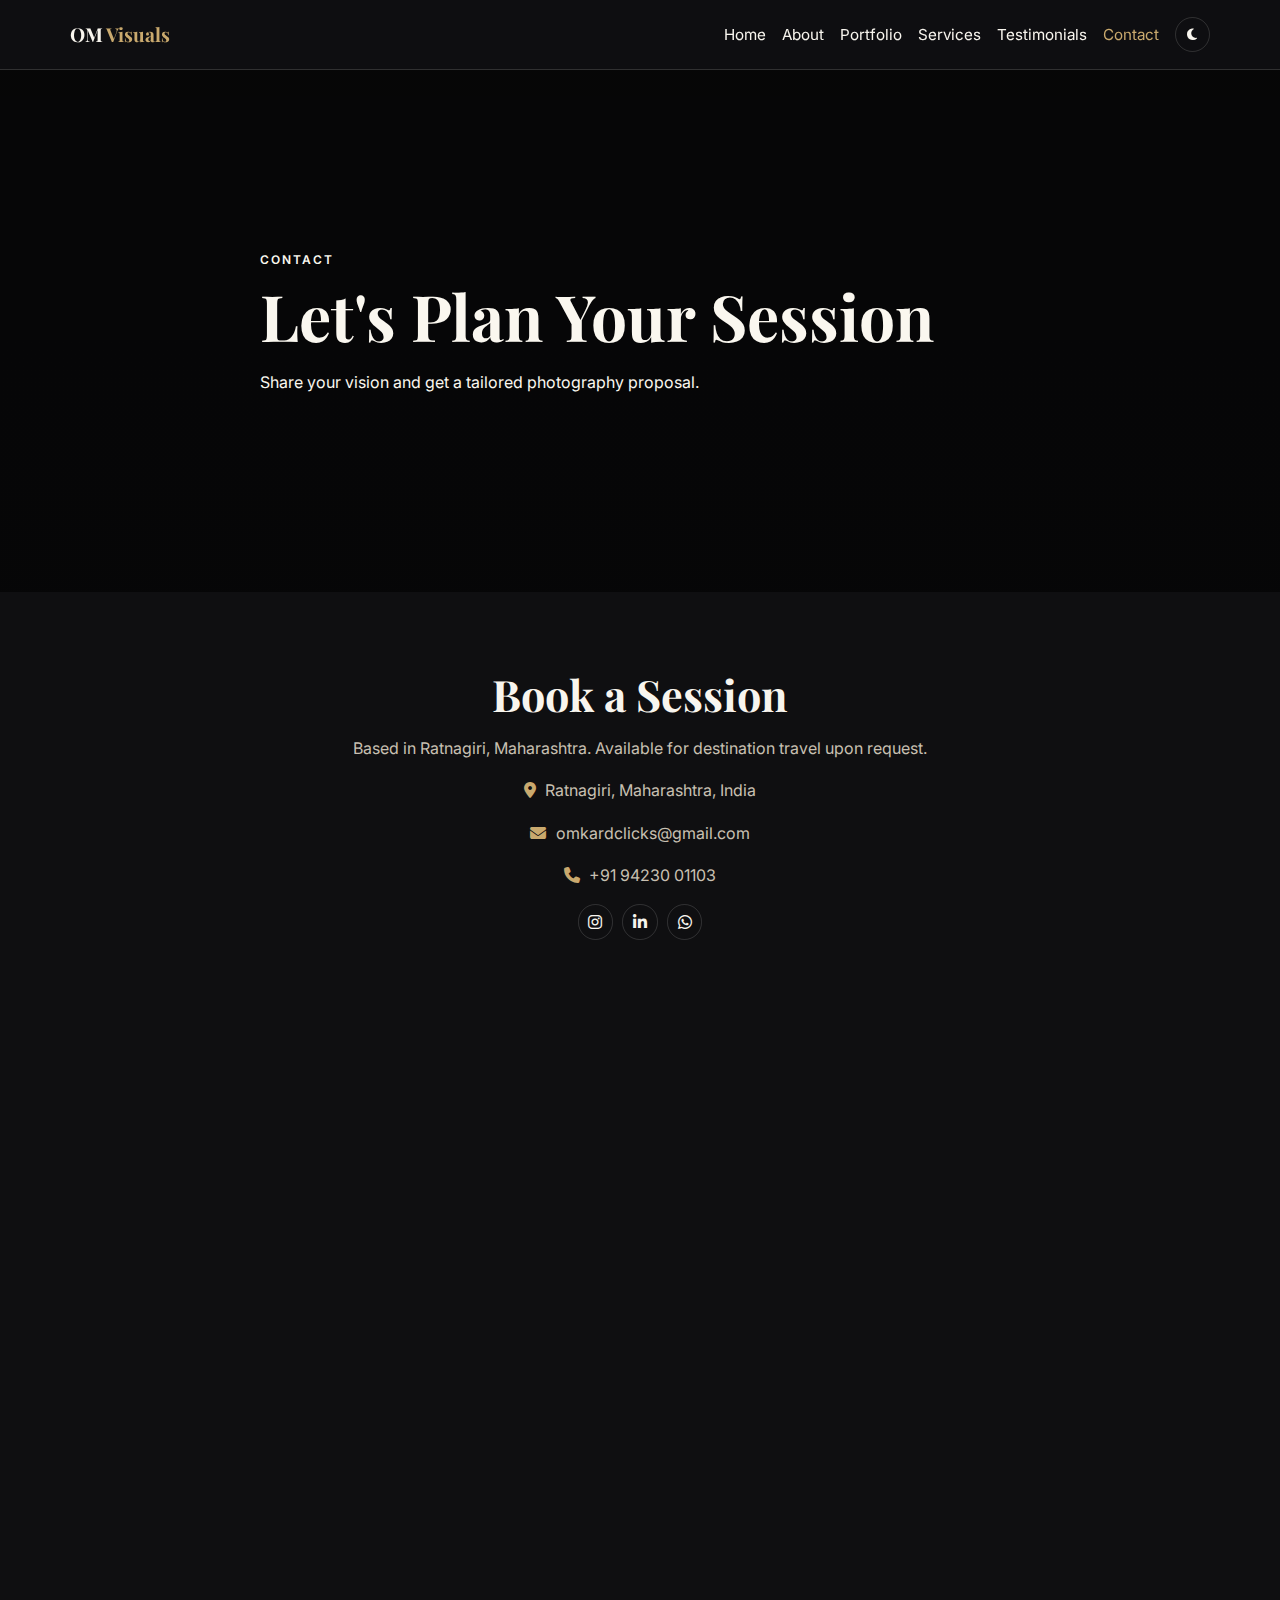
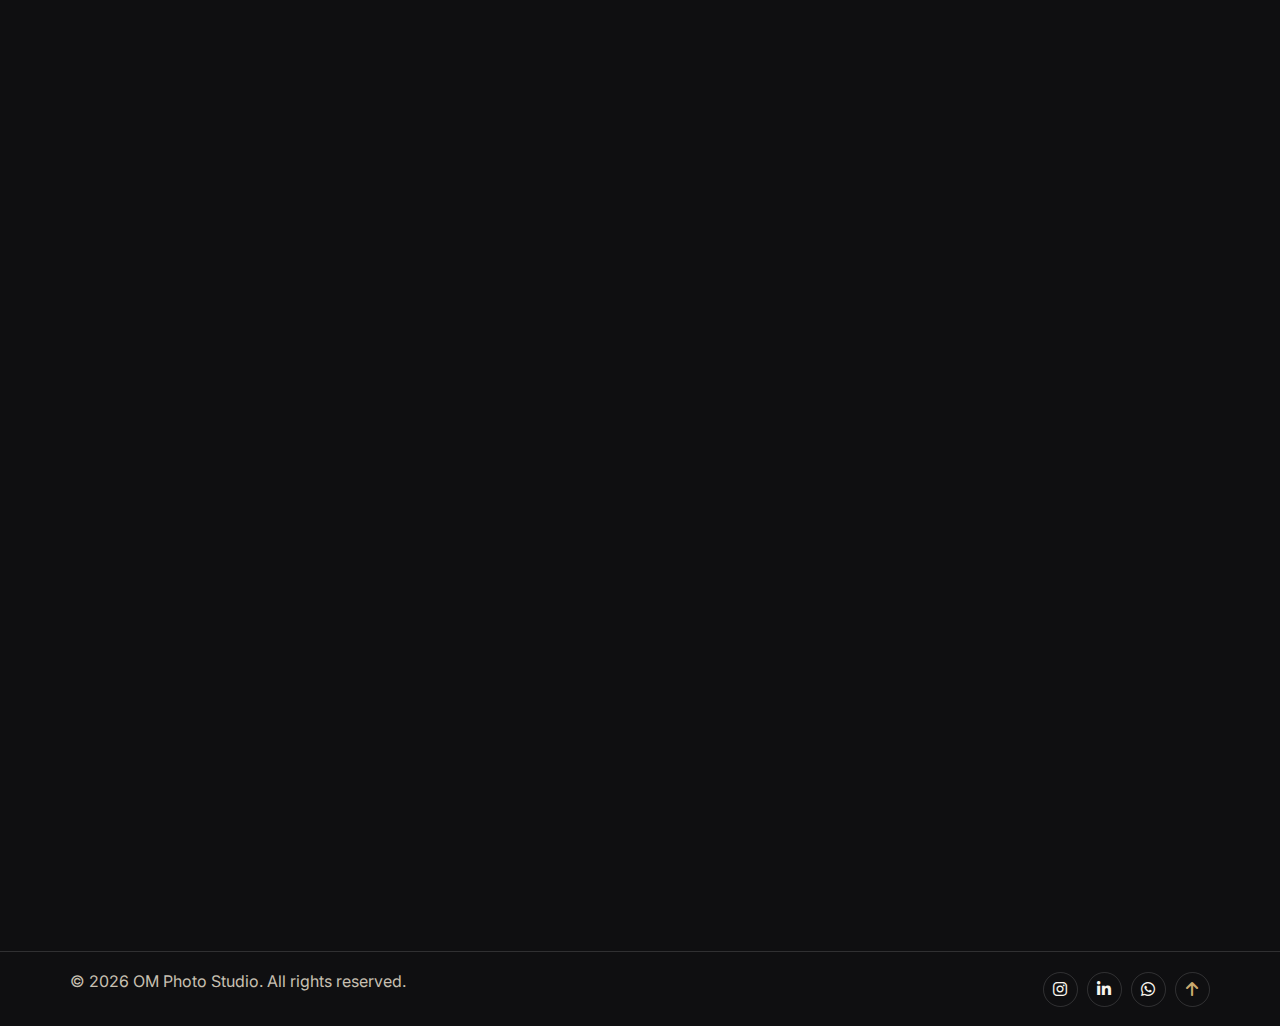
<file: contact.html>
<!DOCTYPE html>
<html lang="en">
  <head>
    <meta charset="UTF-8" />
    <meta name="viewport" content="width=device-width, initial-scale=1.0" />
    <title>Contact | OM Photographer</title>
    <meta name="description" content="Contact OM for wedding, portrait, commercial, and drone photography in Ratnagiri." />
    <meta property="og:title" content="Contact | OM Photographer" />
    <meta property="og:description" content="Book a photography session in Ratnagiri, Maharashtra." />
    <meta property="og:image" content="https://images.unsplash.com/photo-1516035069371-29a1b244cc32?auto=format&fit=crop&w=1400&q=80" />
    <meta property="og:type" content="website" />
    <link rel="preconnect" href="https://fonts.googleapis.com" />
    <link rel="preconnect" href="https://fonts.gstatic.com" crossorigin />
    <link href="https://fonts.googleapis.com/css2?family=Inter:wght@300;400;500;600;700&family=Playfair+Display:wght@500;600;700&display=swap" rel="stylesheet" />
    <link rel="stylesheet" href="https://cdnjs.cloudflare.com/ajax/libs/font-awesome/6.7.2/css/all.min.css" integrity="sha512-Evv84Mr4kqVGRNSgIGL/F/aIDqQb7xQ2vcrdIwxfjThSH8CSR7PBEakCr51Ck+w+/U6swU2Im1vVX0SVk9ABhg==" crossorigin="anonymous" referrerpolicy="no-referrer" />
    <link rel="stylesheet" href="css/styles.css" />
  </head>
  <body id="top">
    <header class="site-header">
      <nav class="container nav" aria-label="Main navigation">
        <a class="logo" href="index.html">OM<span>Visuals</span></a>
        <button id="menuToggle" class="menu-toggle" aria-label="Open menu" aria-expanded="false" aria-controls="navLinks">
          <span></span><span></span><span></span>
        </button>
        <ul id="navLinks" class="nav-links">
          <li><a href="index.html">Home</a></li>
          <li><a href="about.html">About</a></li>
          <li><a href="portfolio.html">Portfolio</a></li>
          <li><a href="services.html">Services</a></li>
          <li><a href="testimonials.html">Testimonials</a></li>
          <li><a class="active" href="contact.html">Contact</a></li>
          <li><button id="themeToggle" class="theme-toggle" aria-label="Toggle dark mode"><i class="fa-solid fa-moon"></i></button></li>
        </ul>
      </nav>
    </header>

    <main>
      <section class="hero hero-small contact-hero">
        <div class="hero-overlay"></div>
        <div class="container hero-content">
          <p class="eyebrow">Contact</p>
          <h1>Let's Plan Your Session</h1>
          <p>Share your vision and get a tailored photography proposal.</p>
        </div>
      </section>

      <section class="section">
        <div class="container contact-centered">
          <article class="contact-intro">
            <h2>Book a Session</h2>
            <p>Based in Ratnagiri, Maharashtra. Available for destination travel upon request.</p>
            <p class="address-line"><i class="fa-solid fa-location-dot"></i> Ratnagiri, Maharashtra, India</p>
            <p class="address-line"><i class="fa-solid fa-envelope"></i> <a href="mailto:omkardclicks@gmail.com">omkardclicks@gmail.com</a></p>
            <p class="address-line"><i class="fa-solid fa-phone"></i> <a href="tel:+919423001103">+91 94230 01103</a></p>
            <div class="social-links center-socials">
              <a href="https://www.instagram.com/omkardclicks/" target="_blank" rel="noopener noreferrer" aria-label="Instagram"><i class="fa-brands fa-instagram"></i></a>
              <a href="https://www.linkedin.com/in/omkardclicks/" target="_blank" rel="noopener noreferrer" aria-label="LinkedIn"><i class="fa-brands fa-linkedin-in"></i></a>
              <a href="https://wa.me/919423001103" target="_blank" rel="noopener noreferrer" aria-label="WhatsApp"><i class="fa-brands fa-whatsapp"></i></a>
            </div>
          </article>

          <form id="contactForm" class="contact-form centered-form" novalidate>
            <label for="name">Name</label>
            <input id="name" name="name" type="text" required />

            <label for="email">Email</label>
            <input id="email" name="email" type="email" required />

            <label for="phone">Phone</label>
            <input id="phone" name="phone" type="tel" />

            <label for="eventTypesInput">Event Type(s)</label>
            <div class="multi-dropdown" id="eventDropdown">
              <button type="button" id="eventDropdownToggle" class="multi-dropdown-toggle" aria-expanded="false" aria-controls="eventDropdownMenu">
                <span id="eventDropdownText" class="multi-dropdown-text is-placeholder">Select event type(s)</span>
                <i class="fa-solid fa-chevron-down"></i>
              </button>
              <div id="eventDropdownMenu" class="multi-dropdown-menu" role="listbox" aria-label="Event types">
                <label><input type="checkbox" value="Wedding" /><span>Wedding</span></label>
                <label><input type="checkbox" value="Engagement" /><span>Engagement</span></label>
                <label><input type="checkbox" value="Portrait Session" /><span>Portrait Session</span></label>
                <label><input type="checkbox" value="Commercial/Product" /><span>Commercial/Product</span></label>
                <label><input type="checkbox" value="Pre-Wedding" /><span>Pre-Wedding</span></label>
                <label><input type="checkbox" value="Family" /><span>Family</span></label>
              </div>
              <div id="selectedEvents" class="selected-events"></div>
            </div>
            <input id="eventTypesInput" name="eventTypes" type="text" class="visually-hidden-input" required readonly />
            <small class="input-help">Select one or multiple events from the dropdown.</small>

            <label for="message">Message</label>
            <textarea id="message" name="message" rows="5" required></textarea>

            <button class="btn btn-primary" type="submit">Send Inquiry</button>
            <p class="form-note" id="formNote" aria-live="polite"></p>
          </form>
        </div>
      </section>

      <section class="section alt-bg">
        <div class="container">
          <h2>Studio Location</h2>
          <p>Map embed placeholder (replace with Google Maps embed iframe in production).</p>
          <div class="map-placeholder">
            <i class="fa-solid fa-map-location-dot"></i>
            <p>Ratnagiri, Maharashtra</p>
          </div>
        </div>
      </section>
    </main>

    <footer class="site-footer">
      <div class="container footer-inner">
        <p>&copy; <span id="year"></span> OM Photo Studio. All rights reserved.</p>
        <div class="footer-actions">
          <a href="https://www.instagram.com/omkardclicks/" target="_blank" rel="noopener noreferrer" aria-label="Instagram"><i class="fa-brands fa-instagram"></i></a>
          <a href="https://www.linkedin.com/in/omkardclicks/" target="_blank" rel="noopener noreferrer" aria-label="LinkedIn"><i class="fa-brands fa-linkedin-in"></i></a>
          <a href="https://wa.me/919423001103" target="_blank" rel="noopener noreferrer" aria-label="WhatsApp"><i class="fa-brands fa-whatsapp"></i></a>
          <a href="#top" class="back-top" aria-label="Back to top"><i class="fa-solid fa-arrow-up"></i></a>
        </div>
      </div>
    </footer>

    <script src="js/script.js"></script>
  </body>
</html>
</file>
<file: css/styles.css>
:root {
  --bg: #0f0f11;
  --bg-soft: #17171b;
  --surface: #1d1d21;
  --text: #f8f5ee;
  --muted: #c8c0b2;
  --accent: #c9a96e;
  --accent-strong: #d4b883;
  --border: rgba(255, 255, 255, 0.14);
  --shadow: 0 22px 44px rgba(0, 0, 0, 0.34);
}

/* Light mode (optional toggle) */
body.light-theme {
  --bg: #f4efe4;
  --bg-soft: #ece5d8;
  --surface: #ffffff;
  --text: #18150f;
  --muted: #5f584b;
  --accent: #8e6929;
  --accent-strong: #765218;
  --border: rgba(0, 0, 0, 0.11);
  --shadow: 0 20px 42px rgba(0, 0, 0, 0.1);
}

*,
*::before,
*::after {
  box-sizing: border-box;
}

html {
  scroll-behavior: smooth;
}

body {
  margin: 0;
  font-family: "Inter", sans-serif;
  line-height: 1.65;
  background: var(--bg);
  color: var(--text);
}

img {
  max-width: 100%;
  display: block;
}

a {
  text-decoration: none;
  color: inherit;
}

h1,
h2,
h3 {
  margin: 0 0 0.9rem;
  font-family: "Playfair Display", serif;
  line-height: 1.2;
}

h1 {
  font-size: clamp(2rem, 5vw, 4rem);
}

h2 {
  font-size: clamp(1.75rem, 4vw, 2.7rem);
}

h3 {
  font-size: 1.3rem;
}

p {
  margin: 0 0 1rem;
  color: var(--muted);
}

.container {
  width: min(1140px, 92%);
  margin: 0 auto;
}

.section {
  padding: 4.8rem 0;
}

.alt-bg {
  background: var(--bg-soft);
}

.section-head {
  margin-bottom: 1.2rem;
}

.eyebrow {
  margin-bottom: 0.55rem;
  text-transform: uppercase;
  letter-spacing: 0.16em;
  color: var(--accent);
  font-size: 0.75rem;
  font-weight: 600;
}

.skip-link {
  position: absolute;
  left: -999px;
  top: 0;
  z-index: 999;
  background: var(--accent);
  color: #1a1307;
  padding: 0.5rem 0.8rem;
}

.skip-link:focus {
  left: 0.8rem;
  top: 0.8rem;
}

/* Header/Nav */
.site-header {
  position: sticky;
  top: 0;
  z-index: 90;
  background: color-mix(in srgb, var(--bg) 88%, transparent);
  backdrop-filter: blur(10px);
  border-bottom: 1px solid var(--border);
}

.nav {
  min-height: 4.3rem;
  display: flex;
  align-items: center;
  justify-content: space-between;
  gap: 1rem;
}

.logo {
  font-family: "Playfair Display", serif;
  font-size: 1.2rem;
  font-weight: 700;
}

.logo span {
  color: var(--accent);
  margin-left: 0.2rem;
}

.nav-links {
  list-style: none;
  display: flex;
  align-items: center;
  gap: 1rem;
  margin: 0;
  padding: 0;
}

.nav-links a {
  font-size: 0.95rem;
  transition: color 0.25s ease;
}

.nav-links a:hover,
.nav-links a.active {
  color: var(--accent);
}

.menu-toggle {
  display: none;
  border: 1px solid var(--border);
  border-radius: 0.6rem;
  padding: 0.4rem;
  background: transparent;
  cursor: pointer;
}

.menu-toggle span {
  display: block;
  width: 20px;
  height: 2px;
  margin: 4px 2px;
  background: var(--text);
}

.theme-toggle {
  width: 2.2rem;
  height: 2.2rem;
  border-radius: 50%;
  border: 1px solid var(--border);
  background: transparent;
  color: var(--text);
  cursor: pointer;
}

/* Hero variants */
.hero {
  position: relative;
  min-height: calc(100vh - 4.3rem);
  display: grid;
  align-items: center;
  background-size: cover;
  background-position: center;
}

.hero-small {
  min-height: 58vh;
}

.hero-overlay {
  position: absolute;
  inset: 0;
  background: linear-gradient(rgba(0, 0, 0, 0.62), rgba(0, 0, 0, 0.58));
}

.hero-content {
  position: relative;
  z-index: 2;
  max-width: 760px;
}

.hero-content h1,
.hero-content p {
  color: #faf7ef;
}

.hero-home {
  background-image: url("https://images.unsplash.com/photo-1516035069371-29a1b244cc32?auto=format&fit=crop&w=2000&q=80");
}

.about-hero {
  background-image: url("https://images.unsplash.com/photo-1492691527719-9d1e07e534b4?auto=format&fit=crop&w=2000&q=80");
}

.portfolio-hero {
  background-image: url("https://images.unsplash.com/photo-1511285560929-80b456fea0bc?auto=format&fit=crop&w=2000&q=80");
}

.services-hero {
  background-image: url("https://images.unsplash.com/photo-1471341971476-ae15ff5dd4ea?auto=format&fit=crop&w=2000&q=80");
}

.testimonials-hero {
  background-image: url("https://images.unsplash.com/photo-1464863979621-258859e62245?auto=format&fit=crop&w=2000&q=80");
}

.contact-hero {
  background-image: url("https://images.unsplash.com/photo-1449495169669-7b118f960251?auto=format&fit=crop&w=2000&q=80");
}

.hero-actions {
  margin-top: 1.5rem;
  display: flex;
  flex-wrap: wrap;
  gap: 0.8rem;
}

.btn {
  display: inline-flex;
  align-items: center;
  justify-content: center;
  border-radius: 999px;
  border: 1px solid transparent;
  padding: 0.72rem 1.18rem;
  font-weight: 600;
  cursor: pointer;
  transition: transform 0.2s ease, background 0.2s ease, color 0.2s ease;
}

.btn:hover {
  transform: translateY(-2px);
}

.btn-primary {
  background: var(--accent);
  color: #1b1407;
}

.btn-primary:hover {
  background: var(--accent-strong);
}

.btn-secondary {
  border-color: rgba(255, 255, 255, 0.45);
  color: #f8f4ec;
}

body.light-theme .btn-secondary {
  border-color: var(--border);
  color: var(--text);
}

.text-link {
  font-weight: 600;
  color: var(--accent);
}

.text-link i {
  margin-left: 0.35rem;
}

/* Home sections */
.featured-grid {
  display: grid;
  grid-template-columns: repeat(2, 1fr);
  gap: 0.7rem;
}

.featured-grid img {
  border-radius: 0.85rem;
  aspect-ratio: 4 / 5;
  object-fit: cover;
}

.split {
  display: grid;
  gap: 1.4rem;
}

.split img {
  border-radius: 1rem;
  box-shadow: var(--shadow);
}

.recent-grid {
  display: grid;
  gap: 0.9rem;
}

.recent-card {
  border: 1px solid var(--border);
  border-radius: 1rem;
  background: var(--surface);
  overflow: hidden;
}

.recent-card img {
  width: 100%;
  aspect-ratio: 4 / 5;
  object-fit: cover;
}

.recent-card h3,
.recent-card p {
  padding: 0 0.9rem;
}

.recent-card h3 {
  margin-top: 0.8rem;
  margin-bottom: 0.35rem;
}

.recent-card p {
  margin-bottom: 0.9rem;
}

.cta-section {
  text-align: center;
}

.cta-inner {
  max-width: 760px;
}

/* About/services shared cards */
.about-main img {
  aspect-ratio: 4 / 5;
  object-fit: cover;
}

.skills-grid,
.services-grid {
  display: grid;
  gap: 1rem;
}

.skill-card,
.card {
  border: 1px solid var(--border);
  border-radius: 1rem;
  background: var(--surface);
  padding: 1.1rem;
}

.skill-card i,
.card i {
  color: var(--accent);
  font-size: 1.2rem;
}

/* Portfolio */
.filter-wrap {
  display: flex;
  flex-wrap: wrap;
  gap: 0.55rem;
  margin-bottom: 1.2rem;
}

.filter-btn {
  border: 1px solid var(--border);
  background: transparent;
  color: var(--text);
  border-radius: 999px;
  padding: 0.45rem 0.88rem;
  cursor: pointer;
}

.filter-btn.active {
  background: var(--accent);
  color: #1b1407;
  border-color: transparent;
}

.gallery-grid {
  display: grid;
  grid-template-columns: repeat(2, minmax(0, 1fr));
  gap: 0.75rem;
}

.gallery-item {
  position: relative;
  margin: 0;
  border-radius: 0.95rem;
  overflow: hidden;
  min-height: 220px;
  cursor: zoom-in;
}

.gallery-item img {
  width: 100%;
  height: 100%;
  object-fit: cover;
  transition: transform 0.35s ease;
}

.gallery-item::after {
  content: "";
  position: absolute;
  inset: 0;
  background: linear-gradient(to top, rgba(0, 0, 0, 0.72), rgba(0, 0, 0, 0.2) 58%, transparent);
  opacity: 0.9;
  transition: opacity 0.2s ease;
}

.gallery-item figcaption {
  position: absolute;
  z-index: 2;
  left: 0.9rem;
  right: 0.9rem;
  bottom: 0.9rem;
}

.gallery-item figcaption span,
.gallery-item figcaption small {
  display: block;
  color: #dfd8ca;
  font-size: 0.75rem;
  letter-spacing: 0.06em;
  text-transform: uppercase;
}

.gallery-item figcaption h3 {
  margin: 0.2rem 0;
  color: #fff;
  font-size: 1rem;
}

.gallery-item:hover img {
  transform: scale(1.08);
}

.gallery-item.hidden {
  display: none;
}

.gallery-item.wide {
  grid-column: span 2;
}

.gallery-item.tall {
  grid-row: span 2;
  min-height: 460px;
}

/* Progressive enhancement:
   Use native CSS masonry when available; default grid remains the fallback. */
@supports (grid-template-rows: masonry) {
  .gallery-portfolio {
    grid-template-rows: masonry;
    align-tracks: start;
  }

  .gallery-portfolio .gallery-item {
    min-height: auto;
  }

  .gallery-portfolio .gallery-item img {
    height: auto;
    aspect-ratio: auto;
  }

  .gallery-portfolio .gallery-item.wide,
  .gallery-portfolio .gallery-item.tall {
    grid-column: auto;
    grid-row: auto;
    min-height: auto;
  }
}

/* Pricing */
.pricing-grid {
  display: grid;
  gap: 1rem;
}

.price-card {
  border: 1px solid var(--border);
  background: var(--surface);
  border-radius: 1rem;
  padding: 1.2rem;
  position: relative;
}

.price {
  color: var(--text);
  font-size: 1.75rem;
  font-weight: 700;
}

.price span {
  color: var(--muted);
  font-size: 0.9rem;
  font-weight: 400;
}

.price-card ul {
  margin: 0 0 1rem;
  padding-left: 1.1rem;
  color: var(--muted);
}

.price-card li {
  margin-bottom: 0.35rem;
}

.price-card.featured {
  border-color: color-mix(in srgb, var(--accent) 55%, var(--border));
  box-shadow: var(--shadow);
}

.badge {
  position: absolute;
  top: -0.55rem;
  right: 1rem;
  border-radius: 999px;
  background: var(--accent);
  color: #1b1407;
  padding: 0.25rem 0.6rem;
  font-size: 0.72rem;
  font-weight: 700;
}

/* Testimonials slider */
.testimonial-slider {
  display: grid;
  grid-template-columns: auto 1fr auto;
  align-items: center;
  gap: 0.65rem;
}

.slides {
  position: relative;
  min-height: 330px;
}

.testimonial-slide {
  position: absolute;
  inset: 0;
  border: 1px solid var(--border);
  border-radius: 1rem;
  background: var(--surface);
  padding: 1.3rem;
  opacity: 0;
  transform: translateX(20px);
  pointer-events: none;
  transition: opacity 0.35s ease, transform 0.35s ease;
}

.testimonial-slide.active {
  opacity: 1;
  transform: translateX(0);
  pointer-events: auto;
}

.testimonial-slide img {
  width: 58px;
  height: 58px;
  border-radius: 50%;
  margin-bottom: 0.75rem;
  object-fit: cover;
}

.testimonial-slide p {
  color: var(--text);
}

.stars {
  margin-top: 0.6rem;
  color: var(--accent);
  display: flex;
  gap: 0.22rem;
}

.slider-btn {
  width: 2.35rem;
  height: 2.35rem;
  border-radius: 50%;
  border: 1px solid var(--border);
  background: transparent;
  color: var(--text);
  cursor: pointer;
}

.slider-dots {
  margin-top: 1rem;
  display: flex;
  justify-content: center;
  gap: 0.45rem;
}

.dot {
  width: 9px;
  height: 9px;
  border-radius: 50%;
  border: 1px solid var(--border);
  background: transparent;
  cursor: pointer;
}

.dot.active {
  background: var(--accent);
  border-color: var(--accent);
}

/* Testimonials page horizontal scroll layout */
.testimonial-scroll {
  display: grid;
  grid-auto-flow: column;
  grid-auto-columns: minmax(260px, 1fr);
  gap: 1rem;
  overflow-x: auto;
  padding-bottom: 0.45rem;
  scroll-snap-type: x mandatory;
}

.testimonial-scroll::-webkit-scrollbar {
  height: 8px;
}

.testimonial-scroll::-webkit-scrollbar-thumb {
  background: color-mix(in srgb, var(--accent) 55%, transparent);
  border-radius: 999px;
}

.testimonial-quote {
  scroll-snap-align: start;
  border: 1px solid var(--border);
  border-radius: 1rem;
  background: var(--surface);
  padding: 1.2rem;
}

.testimonial-quote img {
  width: 58px;
  height: 58px;
  border-radius: 50%;
  margin-bottom: 0.8rem;
  object-fit: cover;
}

.testimonial-quote p {
  color: var(--text);
}

.testimonial-quote span {
  color: var(--muted);
  font-size: 0.9rem;
}

/* Contact */
.contact-layout {
  display: grid;
  gap: 1.4rem;
}

.contact-centered {
  max-width: 760px;
}

.contact-intro {
  text-align: center;
  margin-bottom: 1.2rem;
}

.address-line {
  color: var(--muted);
}

.address-line i {
  color: var(--accent);
  margin-right: 0.35rem;
}

.center-socials {
  justify-content: center;
}

.contact-list {
  list-style: none;
  padding: 0;
  margin: 0 0 1rem;
}

.contact-list li {
  margin-bottom: 0.45rem;
}

.contact-list i {
  margin-right: 0.4rem;
  color: var(--accent);
}

.social-links {
  display: flex;
  gap: 0.6rem;
}

.social-links a {
  width: 2.2rem;
  height: 2.2rem;
  border-radius: 50%;
  border: 1px solid var(--border);
  display: grid;
  place-items: center;
}

.contact-form {
  border: 1px solid var(--border);
  border-radius: 1rem;
  background: var(--surface);
  padding: 1.2rem;
}

.centered-form {
  margin: 0 auto;
}

.contact-form label {
  display: block;
  margin: 0.65rem 0 0.3rem;
  font-weight: 500;
}

.contact-form input,
.contact-form select,
.contact-form textarea {
  width: 100%;
  border-radius: 0.65rem;
  border: 1px solid var(--border);
  background: transparent;
  color: var(--text);
  padding: 0.68rem 0.8rem;
}

.contact-form input:focus,
.contact-form select:focus,
.contact-form textarea:focus {
  outline: 2px solid color-mix(in srgb, var(--accent) 35%, transparent);
  border-color: var(--accent);
}

.form-note {
  margin-top: 0.75rem;
  min-height: 1.2rem;
  font-size: 0.9rem;
}

.map-placeholder {
  margin-top: 1rem;
  border: 1px dashed var(--border);
  border-radius: 1rem;
  min-height: 220px;
  display: grid;
  place-items: center;
  text-align: center;
  background: var(--surface);
}

.map-placeholder i {
  color: var(--accent);
  font-size: 2rem;
}

.mt-20 {
  margin-top: 1.2rem;
}

/* Footer */
.site-footer {
  border-top: 1px solid var(--border);
  padding: 1rem 0;
}

.footer-inner {
  display: flex;
  align-items: center;
  justify-content: space-between;
  gap: 1rem;
}

.footer-actions {
  display: flex;
  align-items: center;
  gap: 0.55rem;
}

.footer-actions a {
  width: 2.2rem;
  height: 2.2rem;
  border: 1px solid var(--border);
  border-radius: 50%;
  display: grid;
  place-items: center;
}

.back-top {
  color: var(--accent);
}

/* Scroll reveal animations (enabled by JS) */
body.js-loaded .reveal {
  opacity: 0;
  transform: translateY(24px);
  transition: opacity 0.7s ease, transform 0.7s ease;
}

body.js-loaded .reveal.is-visible {
  opacity: 1;
  transform: translateY(0);
}

/* Lightbox */
.lightbox {
  position: fixed;
  inset: 0;
  z-index: 120;
  background: rgba(0, 0, 0, 0.94);
  display: grid;
  place-items: center;
  padding: 1rem;
  opacity: 0;
  pointer-events: none;
  transition: opacity 0.2s ease;
}

.lightbox.open {
  opacity: 1;
  pointer-events: auto;
}

.lightbox img {
  max-width: min(1120px, 94vw);
  max-height: 85vh;
  border-radius: 0.75rem;
}

.lightbox-close,
.lightbox-arrow {
  position: absolute;
  width: 2.45rem;
  height: 2.45rem;
  border-radius: 50%;
  border: 1px solid rgba(255, 255, 255, 0.28);
  background: rgba(0, 0, 0, 0.35);
  color: #fff;
  display: grid;
  place-items: center;
  cursor: pointer;
}

.lightbox-close {
  top: 1rem;
  right: 1rem;
}

.lightbox-arrow.prev {
  left: 1rem;
  top: 50%;
  transform: translateY(-50%);
}

.lightbox-arrow.next {
  right: 1rem;
  top: 50%;
  transform: translateY(-50%);
}

.lightbox-caption {
  position: absolute;
  left: 50%;
  bottom: 1.2rem;
  transform: translateX(-50%);
  text-align: center;
}

.lightbox-caption h3 {
  margin: 0;
  color: #fff;
}

.lightbox-caption span {
  color: #d7ccbb;
  text-transform: uppercase;
  letter-spacing: 0.08em;
  font-size: 0.8rem;
}

/* Responsive */
@media (min-width: 700px) {
  .featured-grid {
    grid-template-columns: repeat(4, 1fr);
  }

  .split,
  .contact-layout {
    grid-template-columns: 1fr 1fr;
    align-items: center;
  }

  .recent-grid {
    grid-template-columns: repeat(3, 1fr);
  }

  .skills-grid,
  .services-grid {
    grid-template-columns: repeat(2, 1fr);
  }

  /* Portfolio: 3 columns on tablet/small desktop */
  .gallery-grid {
    grid-template-columns: repeat(3, minmax(0, 1fr));
  }
}

@media (min-width: 980px) {
  .services-grid {
    grid-template-columns: repeat(4, 1fr);
  }

  .pricing-grid {
    grid-template-columns: repeat(3, 1fr);
  }

  .gallery-grid {
    grid-template-columns: repeat(4, minmax(0, 1fr));
  }

  .testimonial-scroll {
    grid-auto-columns: minmax(300px, 1fr);
  }
}

@media (max-width: 860px) {
  .menu-toggle {
    display: inline-block;
  }

  .nav-links {
    position: fixed;
    top: 0;
    right: 0;
    height: 100dvh;
    width: min(320px, 84vw);
    display: flex;
    flex-direction: column;
    align-items: flex-start;
    justify-content: flex-start;
    gap: 1rem;
    border: 1px solid var(--border);
    border-right: none;
    border-top: none;
    border-bottom: none;
    border-radius: 0;
    padding: 5.2rem 1rem 1rem;
    background: var(--surface);
    box-shadow: var(--shadow);
    transform: translateX(104%);
    transition: transform 0.3s ease;
    z-index: 120;
    pointer-events: none;
  }

  .nav-links.open {
    transform: translateX(0);
    pointer-events: auto;
  }

  .testimonial-slider {
    grid-template-columns: 1fr;
  }

  .slider-btn {
    justify-self: center;
  }

  .gallery-item.wide,
  .gallery-item.tall {
    grid-column: auto;
    grid-row: auto;
    min-height: 220px;
  }
}

@media (prefers-reduced-motion: reduce) {
  * {
    transition: none !important;
    scroll-behavior: auto !important;
  }
}
</file>
